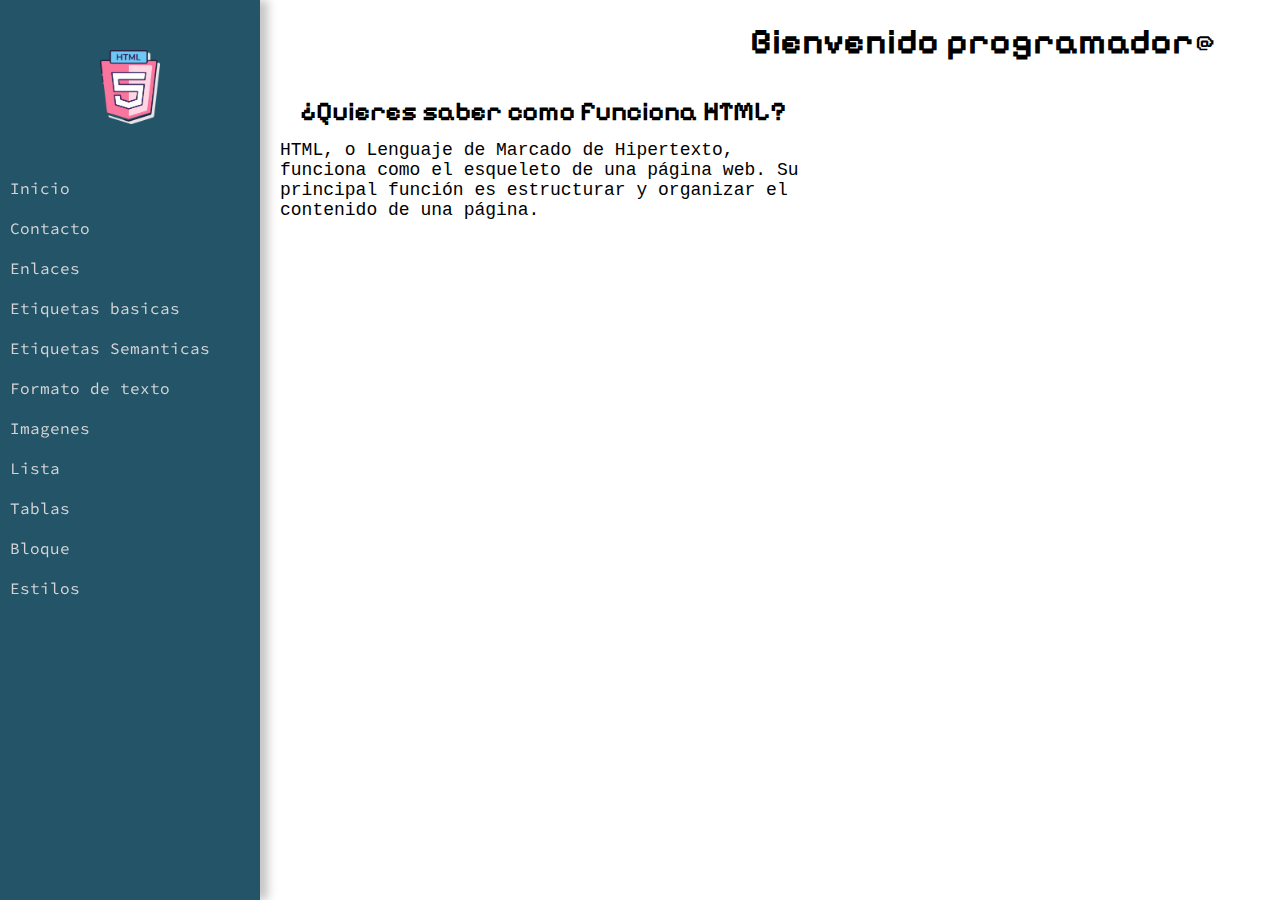
<file: index.html>
<!DOCTYPE html>
<html lang="en">
<head>
    <meta charset="UTF-8">
    <meta name="viewport" content="width=device-width, initial-scale=1.0">
    <title>Inicio</title>
    <link rel="preconnect" href="https://fonts.googleapis.com">
    <link rel="preconnect" href="https://fonts.gstatic.com" crossorigin>
    <link href="https://fonts.googleapis.com/css2?family=Pixelify+Sans:wght@500&family=Source+Code+Pro&display=swap" rel="stylesheet">
    <link rel="stylesheet" href="styles/estilos.css">
    <link rel="icon" href="images/tea_cup_coffee_drink_icon_231514.ico">
</head>
<body>
    <div id="cabeza">
        <aside class="menu">
            <figure id="fotis">
                <img src="images/finaol12.png" alt="logo_html">
            </figure>
            
            <ul class="menucontent">
                <li><a href="index.html">
                        <span>Inicio</span>
                    </a>
                </li>
                <li>
                    <a href="html/contacto.html">
                        <span>Contacto</span>
                    </a>
                </li>
                <li>
                    <a href="html/enlaces.html">
                        <span>Enlaces</span>
                    </a>
                </li>
                <li>
                    <a href="html/etiquetas-basicas.html">
                        <span>Etiquetas basicas</span>
                    </a>
                </li>
                <li>
                    <a href="html/etiquetas-semanticas.html">
                        <span>Etiquetas Semanticas</span>
                    </a>
                </li>
                <li>
                    <a href="html/formato-de-texto.html">
                        <span>Formato de texto</span>
                    </a>
                </li>
                <li>
                    <a href="html/imagenes.html">
                        <span>Imagenes</span>
                    </a>
                </li>
                <li>
                    <a href="html/listas.html">
                        <span>Lista</span>
                    </a>
                </li>
                <li>
                    <a href="html/tablas.html">
                        <span>Tablas</span>
                    </a>
                </li>
                <li>
                    <a href="html/bloques.html">
                        <span>Bloque</span>
                    </a>
                </li>
                <li>
                    <a href="html/estilos.html">
                        <span>Estilos</span>
                    </a>
                </li>
            </ul>  
        </aside> 
        <div>
            <header class="pochita">
                <h1>
                    Bienvenido programador@
                </h1>
                    <br>
                <h2>
                    ¿Quieres saber como funciona HTML?
                </h2>
            </header>  
                    <p class="pit">
                    HTML, o Lenguaje de Marcado de Hipertexto, funciona como el esqueleto de una página web. Su principal función es estructurar y organizar el contenido de una página.  
                    </p>
            
        </div>  
    </div>
    

</body>
</html>
</file>
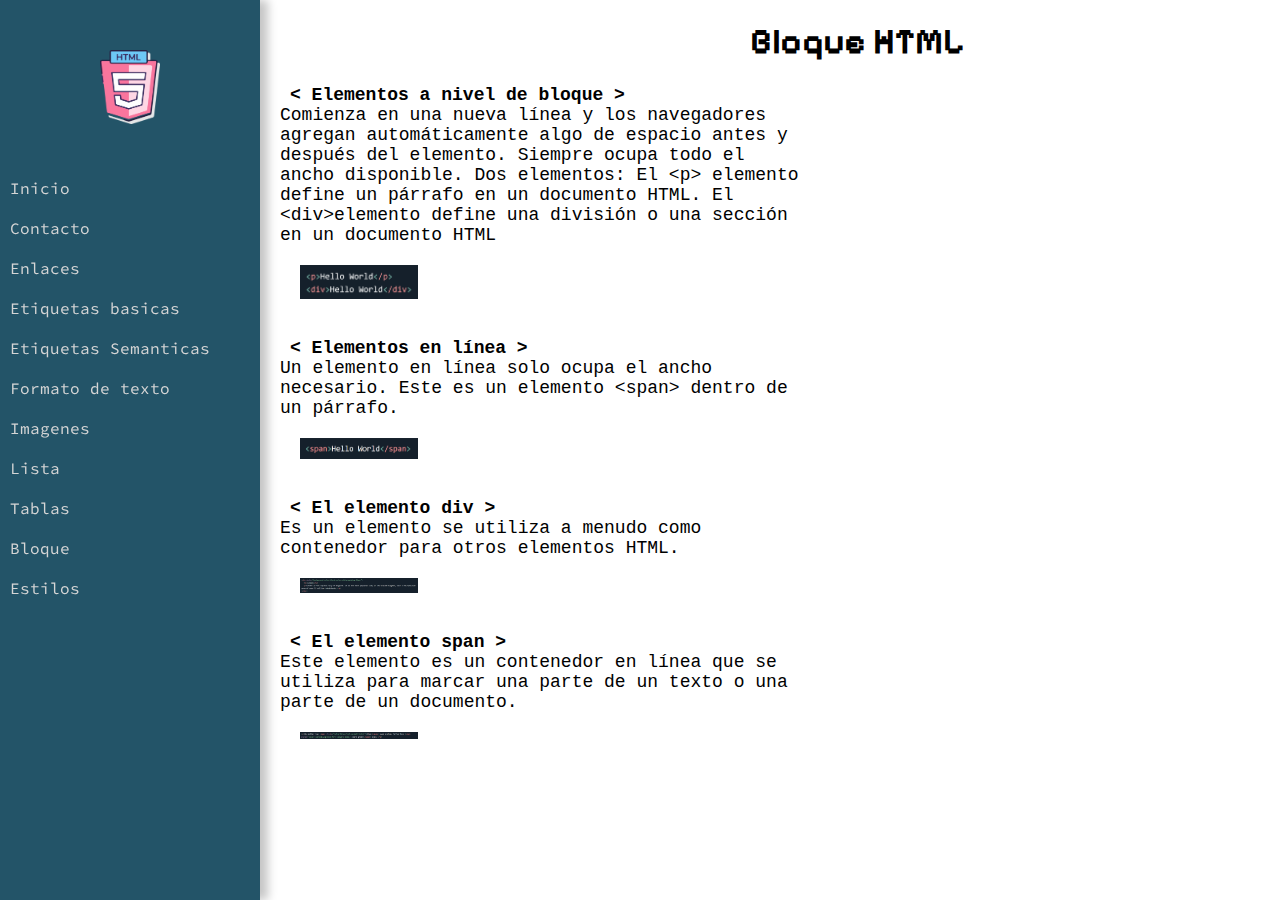
<file: html/bloques.html>
<!DOCTYPE html>
<html lang="en">
<head>
    <meta charset="UTF-8">
    <meta name="viewport" content="width=device-width, initial-scale=1.0">
    <title>bloques</title>
    <link rel="preconnect" href="https://fonts.googleapis.com">
    <link rel="preconnect" href="https://fonts.gstatic.com" crossorigin>
    <link href="https://fonts.googleapis.com/css2?family=Pixelify+Sans:wght@500&family=Source+Code+Pro&display=swap" rel="stylesheet">
    <link rel="stylesheet" href="../styles/estilos.css">
    <link rel="icon" href="../images/tea_cup_coffee_drink_icon_231514.ico">
</head>
<body>
    <div id="cabeza">
        <aside class="menu">
            <figure id="fotis">
                <img src="../images/finaol12.png" alt="logo_html">
            </figure>
            
            <ul class="menucontent">
                <li><a href="../index.html">
                        <span>Inicio</span>
                    </a>
                </li>
                <li>
                    <a href="../html/contacto.html">
                        <span>Contacto</span>
                    </a>
                </li>
                <li>
                    <a href="../html/enlaces.html">
                        <span>Enlaces</span>
                    </a>
                </li>
                <li>
                    <a href="../html/etiquetas-basicas.html">
                        <span>Etiquetas basicas</span>
                    </a>
                </li>
                <li>
                    <a href="../html/etiquetas-semanticas.html">
                        <span>Etiquetas Semanticas</span>
                    </a>
                </li>
                <li>
                    <a href="../html/formato-de-texto.html">
                        <span>Formato de texto</span>
                    </a>
                </li>
                <li>
                    <a href="../html/imagenes.html">
                        <span>Imagenes</span>
                    </a>
                </li>
                <li>
                    <a href="../html/listas.html">
                        <span>Lista</span>
                    </a>
                </li>
                <li>
                    <a href="../html/tablas.html">
                        <span>Tablas</span>
                    </a>
                </li>
                <li>
                    <a href="../html/bloques.html">
                        <span>Bloque</span>
                    </a>
                </li>
                <li>
                    <a href="../html/estilos.html">
                        <span>Estilos</span>
                    </a>
                </li>
            </ul>  
        </aside> 
        <div>
            <header class="pochita">
               <h1>Bloque HTML</h1> 
            </header>
            <main>
                <div class="pit">
                    <strong>&lt; Elementos a nivel de bloque &gt;</strong>
                    <p>Comienza en una nueva línea y los navegadores agregan automáticamente algo de espacio antes y después del elemento. Siempre ocupa todo el ancho disponible. Dos elementos: El &lt;p&gt; elemento define un párrafo en un documento HTML. El &lt;div&gt;elemento define una división o una sección en un documento HTML</p>
                    <p class="fotos_ejemplo">
                    <img src="../images/bloque.png" alt="Elementos a nivel de bloque">
                    </p>
                </div>
            
                <div class="pit">
                    <strong>&lt; Elementos en línea &gt;</strong>
                    <p>Un elemento en línea solo ocupa el ancho necesario. Este es un elemento &lt;span&gt; dentro de un párrafo.</p>
                    <p class="fotos_ejemplo">
                    <img src="../images/span.png" alt="Elementos en línea">
                    </p>
                </div>
            
                <div class="pit">
                    <strong>&lt; El elemento div &gt;</strong>
                    <p>Es un elemento se utiliza a menudo como contenedor para otros elementos HTML.</p>
                    <p class="fotos_ejemplo">
                    <img src="../images/div.png" alt="El elemento div">
                    </p>
                </div>
            
                <div class="pit">
                    <strong>&lt; El elemento span &gt;</strong>
                    <p>Este elemento es un contenedor en línea que se utiliza para marcar una parte de un texto o una parte de un documento.</p>
                    <p class="fotos_ejemplo">
                    <img src="../images/gospan.png" alt="Elemento Span">
                    </p>
                </div>
            </main>
        </div>
    </div>  
</body>
</html>
</file>
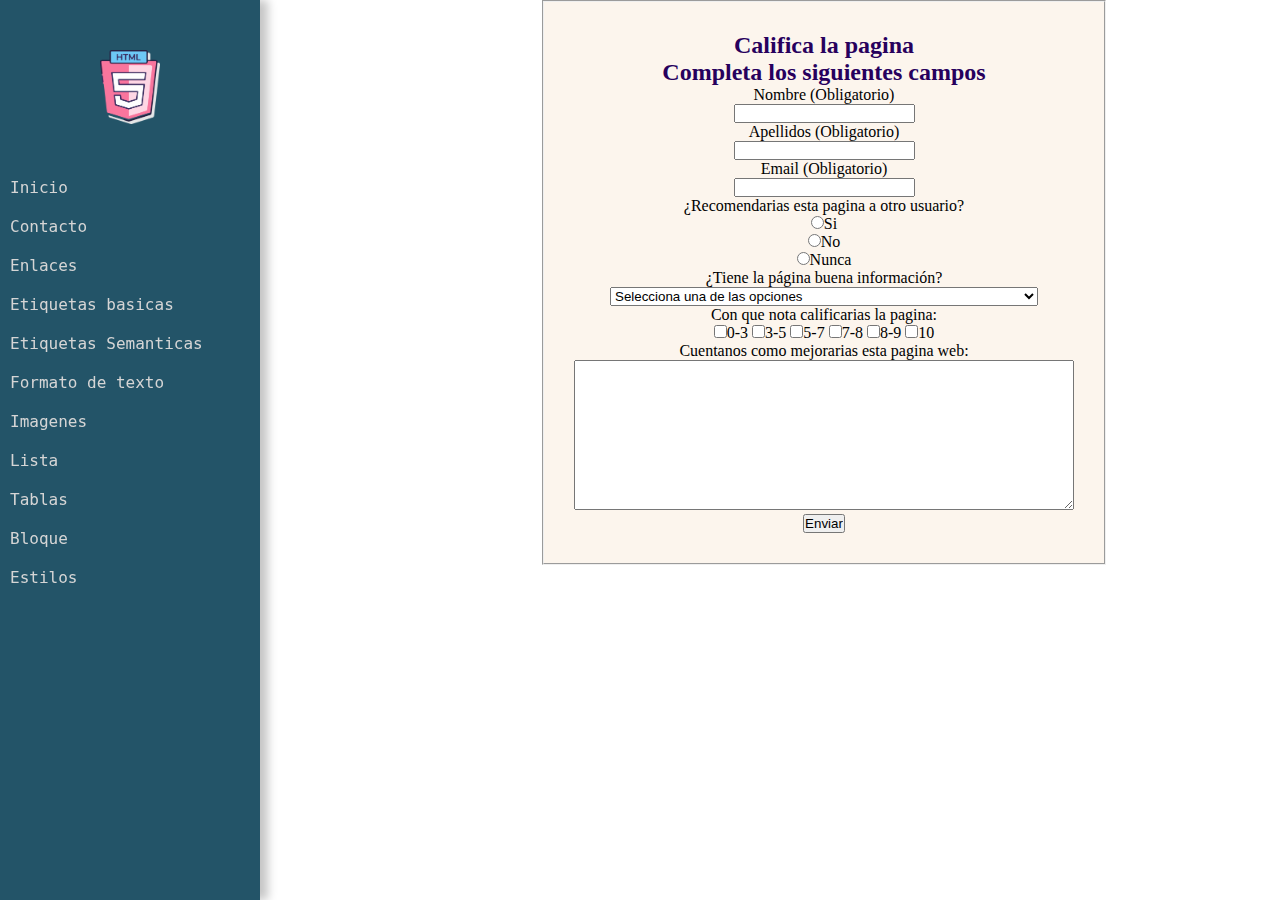
<file: html/contacto.html>
<!DOCTYPE html>
<html lang="en">
<head>
    <meta charset="UTF-8">
    <meta name="viewport" content="width=device-width, initial-scale=1.0">
    <title>Document</title>
    <link rel="stylesheet" href="../styles/estilos.css">
    <link rel="icon" href="../images/tea_cup_coffee_drink_icon_231514.ico">
</head>
<body>
    <div id="cabeza">
        <aside class="menu">
            <figure id="fotis">
                <img src="../images/finaol12.png" alt="logo_html">
            </figure>
            
            <ul class="menucontent">
                <li><a href="../index.html">
                        <span>Inicio</span>
                    </a>
                </li>
                <li>
                    <a href="../html/contacto.html">
                        <span>Contacto</span>
                    </a>
                </li>
                <li>
                    <a href="../html/enlaces.html">
                        <span>Enlaces</span>
                    </a>
                </li>
                <li>
                    <a href="../html/etiquetas-basicas.html">
                        <span>Etiquetas basicas</span>
                    </a>
                </li>
                <li>
                    <a href="../html/etiquetas-semanticas.html">
                        <span>Etiquetas Semanticas</span>
                    </a>
                </li>
                <li>
                    <a href="../html/formato-de-texto.html">
                        <span>Formato de texto</span>
                    </a>
                </li>
                <li>
                    <a href="../html/imagenes.html">
                        <span>Imagenes</span>
                    </a>
                </li>
                <li>
                    <a href="../html/listas.html">
                        <span>Lista</span>
                    </a>
                </li>
                <li>
                    <a href="../html/tablas.html">
                        <span>Tablas</span>
                    </a>
                </li>
                <li>
                    <a href="../html/bloques.html">
                        <span>Bloque</span>
                    </a>
                </li>
                <li>
                    <a href="../html/estilos.html">
                        <span>Estilos</span>
                    </a>
                </li>
            </ul>  
        </aside> 
    <div>
        <form action="destino.html" method="get" id="mi-formulario">
            <fieldset>
                <h2 style="text-align: center; color: #27005D;"><strong>Califica la pagina</strong></h2>
                <h2 style="text-align: center; color: #27005D;">Completa los siguientes campos</h2>
                <label for="cuadro-de-texto">Nombre (Obligatorio)</label>
                <br>
                <input type="text" name="nombre" id="cuadro-de-texto"> 
                <br>
                <label for="cuadro-de-texto">Apellidos (Obligatorio)</label>
                <br>
                <input type="text" name="apellidos" id="cuadro-de-texto02">
                <br>
                <label for="cuadro-de-texto">Email (Obligatorio)</label>
                <br>
                <input type="text" name="Email" id="cuadro-de-texto03">
    
                <p>¿Recomendarias esta pagina a otro usuario?</p>
                <input type="radio" name="lenguaje" id="si" value="si"><label for="si">Si</label>
                <br>
                <input type="radio" name="lenguaje" id="no" value="no"><label for="no" >No</label>
                <br>
                <input type="radio" name="lenguaje" id="nunca" value="nunca"><label for="nunca">Nunca</label>
    
                <p>¿Tiene la página buena información?</p>
                <select name="Selección" id="Seleccion">
                    <option value="Selecciona una de las opciones">Selecciona una de las opciones</option>
                    <option value="Si, esta pagina tiene la informacion necesaria para el usuario">Si, esta pagina tiene la informacion necesaria para el usuario</option>
                    <option value="Si, pero la informacion no es veridica">Si, pero la informacion no es veridica</option>
                    <option value="No, esta pagina no me la informacion necesaria que estoy buscando">No, esta pagina no me la informacion necesaria que estoy buscando</option>
                </select>
    
                <p>Con que nota calificarias la pagina:</p>
                <input type="checkbox" name="0-3" id="0-3" value="0-3"><label for="0-3">0-3</label>
                <input type="checkbox" name="3-5" id="3-5" value="3-5"><label for="3-5">3-5</label>
                <input type="checkbox" name="5-7" id="5-7" value="5-7"><label for="5-7">5-7</label>
                <input type="checkbox" name="7-8" id="7-8" value="7-8"><label for="7-8">7-8</label>
                <input type="checkbox" name="8-9" id="8-9" value="8-9"><label for="8-9">8-9</label>
                <input type="checkbox" name="10" id="10" value="10"><label for="10">10</label>
    
                <p>Cuentanos como mejorarias esta pagina web:</p>
                <textarea name="message" style="width:500px; height:150px;"></textarea>
                <br>
                <input type="submit" value="Enviar">
            </fieldset>
        </form>
    </div>
    </div>
</body>
</html>
</file>
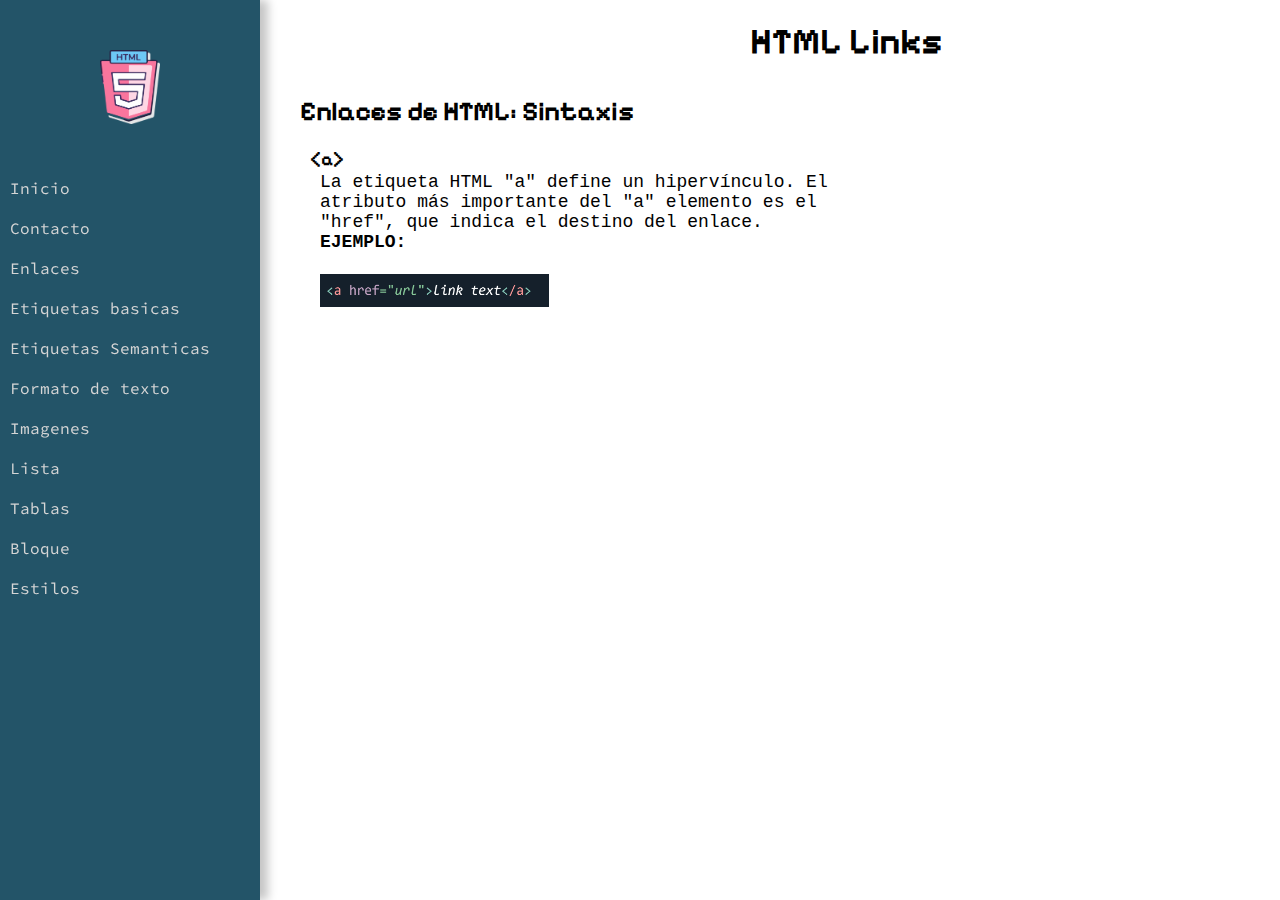
<file: html/enlaces.html>
<!DOCTYPE html>
<html lang="en">
<head>
    <meta charset="UTF-8">
    <meta name="viewport" content="width=device-width, initial-scale=1.0">
    <title>Enlaces</title>
    <link rel="preconnect" href="https://fonts.googleapis.com">
    <link rel="preconnect" href="https://fonts.gstatic.com" crossorigin>
    <link href="https://fonts.googleapis.com/css2?family=Pixelify+Sans:wght@500&family=Source+Code+Pro&display=swap" rel="stylesheet">
    <link rel="stylesheet" href="../styles/estilos.css">
    <link rel="icon" href="../images/tea_cup_coffee_drink_icon_231514.ico">
</head>
<body>
    <div id="cabeza">
        <aside class="menu">
            <figure id="fotis">
                <img src="../images/finaol12.png" alt="logo_html">
            </figure>
            
            <ul class="menucontent">
                <li><a href="../index.html">
                        <span>Inicio</span>
                    </a>
                </li>
                <li>
                    <a href="../html/contacto.html">
                        <span>Contacto</span>
                    </a>
                </li>
                <li>
                    <a href="../html/enlaces.html">
                        <span>Enlaces</span>
                    </a>
                </li>
                <li>
                    <a href="../html/etiquetas-basicas.html">
                        <span>Etiquetas basicas</span>
                    </a>
                </li>
                <li>
                    <a href="../html/etiquetas-semanticas.html">
                        <span>Etiquetas Semanticas</span>
                    </a>
                </li>
                <li>
                    <a href="../html/formato-de-texto.html">
                        <span>Formato de texto</span>
                    </a>
                </li>
                <li>
                    <a href="../html/imagenes.html">
                        <span>Imagenes</span>
                    </a>
                </li>
                <li>
                    <a href="../html/listas.html">
                        <span>Lista</span>
                    </a>
                </li>
                <li>
                    <a href="../html/tablas.html">
                        <span>Tablas</span>
                    </a>
                </li>
                <li>
                    <a href="../html/bloques.html">
                        <span>Bloque</span>
                    </a>
                </li>
                <li>
                    <a href="../html/estilos.html">
                        <span>Estilos</span>
                    </a>
                </li>
            </ul>  
        </aside> 
        <div>
            <header class="pochita">
                <h1 id="cabeza_de_text">
                    HTML Links</h1>
                    <br>
                <h2>
                    Enlaces de HTML: Sintaxis
                </h2>
            </header>
            <main class="pochita">
                <p><strong>&lt;a&gt;</strong></p>
                <p class="pit">
                    La etiqueta HTML "a" define un hipervínculo. El atributo más importante del "a" elemento es el "href", que indica el destino del enlace.
                    <br>
                    <b>EJEMPLO:</b> 
                </p>
                <p class="fotos_ejemplo">
                    <img src="../images/a.png" alt="ejem_de_a">
                </p>
            </main>       
        </div>  
    </div>
    

</body>
</html>
</file>
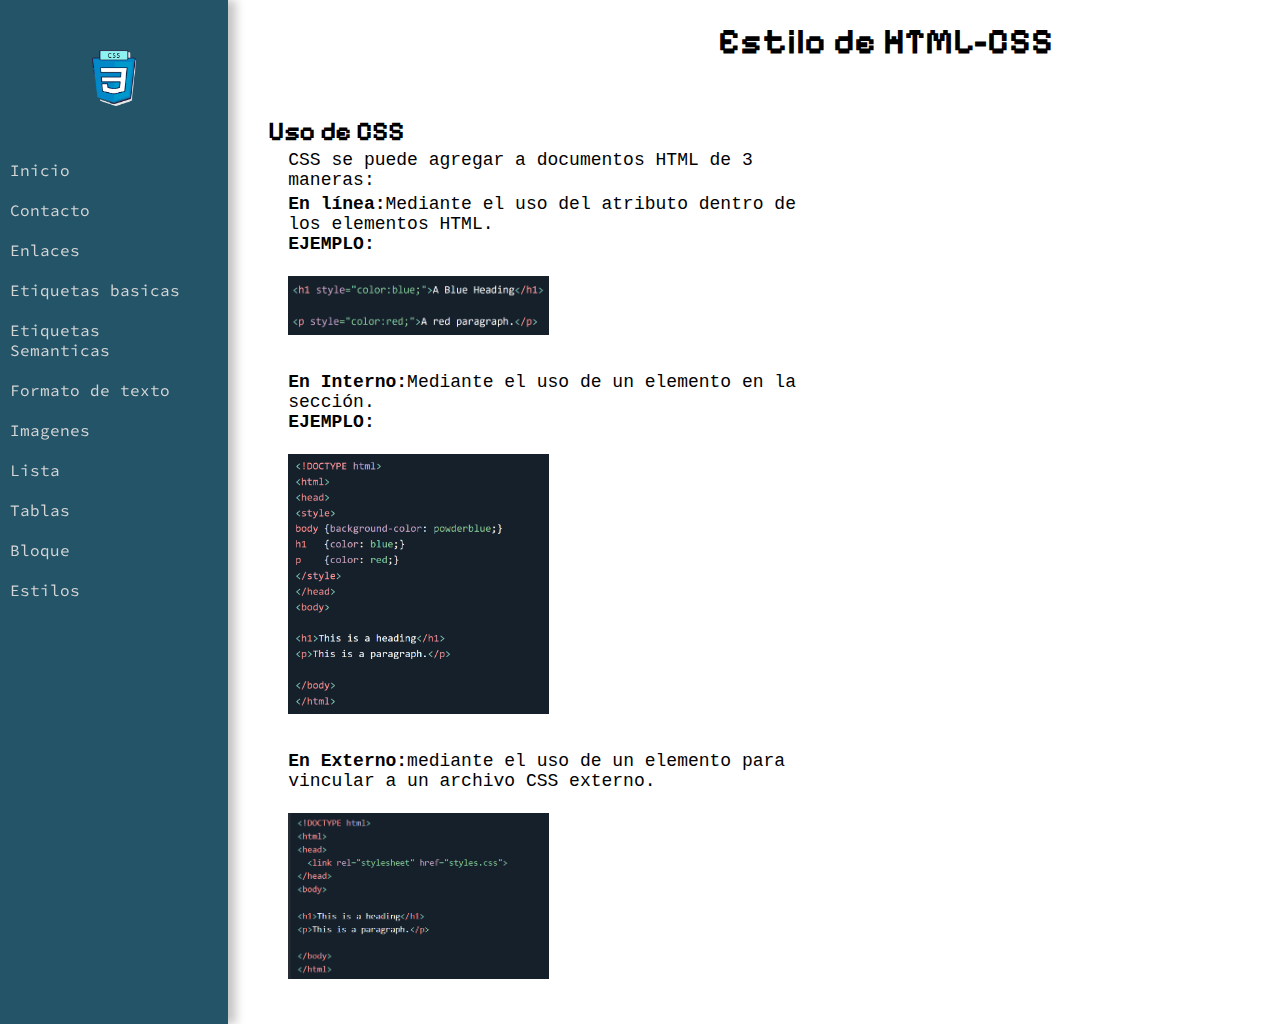
<file: html/estilos.html>
<!DOCTYPE html>
<html lang="en">
<head>
    <meta charset="UTF-8">
    <meta name="viewport" content="width=device-width, initial-scale=1.0">
    <title>Estilos</title>
    <link rel="preconnect" href="https://fonts.googleapis.com">
    <link rel="preconnect" href="https://fonts.gstatic.com" crossorigin>
    <link href="https://fonts.googleapis.com/css2?family=Pixelify+Sans:wght@500&family=Source+Code+Pro&display=swap" rel="stylesheet">
    <link rel="stylesheet" href="../styles/estilos.css">
    <link rel="icon" href="../images/tea_cup_coffee_drink_icon_231514.ico">
</head>
<body>
    <div id="cabeza">
        <aside class="menu">
            <figure id="fotis">
                <img src="../images/imagcss.png" alt="logo_html">
            </figure>
            
            <ul class="menucontent">
                <li><a href="../index.html">
                        <span>Inicio</span>
                    </a>
                </li>
                <li>
                    <a href="../html/contacto.html">
                        <span>Contacto</span>
                    </a>
                </li>
                <li>
                    <a href="../html/enlaces.html">
                        <span>Enlaces</span>
                    </a>
                </li>
                <li>
                    <a href="../html/etiquetas-basicas.html">
                        <span>Etiquetas basicas</span>
                    </a>
                </li>
                <li>
                    <a href="../html/etiquetas-semanticas.html">
                        <span>Etiquetas Semanticas</span>
                    </a>
                </li>
                <li>
                    <a href="../html/formato-de-texto.html">
                        <span>Formato de texto</span>
                    </a>
                </li>
                <li>
                    <a href="../html/imagenes.html">
                        <span>Imagenes</span>
                    </a>
                </li>
                <li>
                    <a href="../html/listas.html">
                        <span>Lista</span>
                    </a>
                </li>
                <li>
                    <a href="../html/tablas.html">
                        <span>Tablas</span>
                    </a>
                </li>
                <li>
                    <a href="../html/bloques.html">
                        <span>Bloque</span>
                    </a>
                </li>
                <li>
                    <a href="../html/estilos.html">
                        <span>Estilos</span>
                    </a>
                </li>
            </ul>  
        </aside> 
        <div>
            <header class="pochita">
                <h1 id="cabeza_de_text">
                Estilo de HTML-CSS</h1>
                <br>
            </header>
                <main class="pochita"> 
                    <h2>
                        Uso de CSS
                    </h2>
                
                    <div>
                        <p class="pit">
                            CSS se puede agregar a documentos HTML de 3 maneras:
                        </p>
                        
                            <p class="pit">
                                <b>En línea:</b>Mediante el uso del atributo dentro de los elementos HTML. 
                                <br>
                                <b>EJEMPLO:</b>     
                            </p>
                            <p class="fotos_ejemplo">
                                <img src="../images/ccsinterno.png" alt="ejem_de_css01">
                            </p>
                                <p class="pit">
                                    <b>En Interno:</b>Mediante el uso de un elemento en la sección.
                                    <br>
                                    <b>EJEMPLO:</b>
                                </p>
                                <p class="fotos_ejemplo">
                                    <img src="../images/css02.png" alt="ejem_de_css02">
                                </p>
                        
                                <p class="pit">
                                    <b>En Externo:</b>mediante el uso de un elemento para vincular a un archivo CSS externo.
                                </p>
                                <p class="fotos_ejemplo">
                                    <img src="../images/css03.png" alt="ejem_de_css03">
                                </p>
                    </div>           
                </main>
        </div>
    </div>

</body>
</html>
</file>
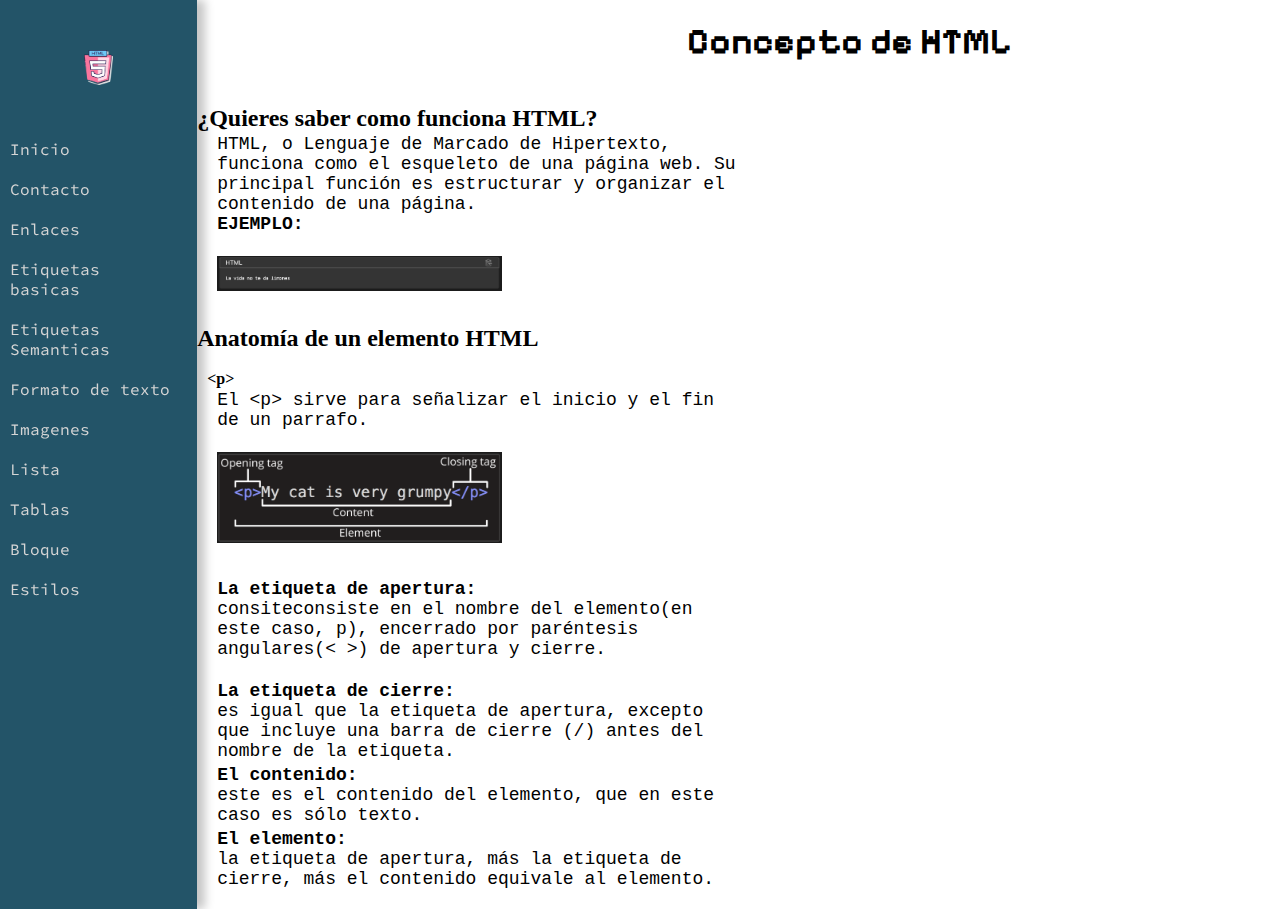
<file: html/etiquetas-basicas.html>
<!DOCTYPE html>
<html lang="en">
<head>
    <meta charset="UTF-8">
    <meta name="viewport" content="width=device-width, initial-scale=1.0">
    <title>Etiquetas Basicas</title>
    <link rel="preconnect" href="https://fonts.googleapis.com">
    <link rel="preconnect" href="https://fonts.gstatic.com" crossorigin>
    <link href="https://fonts.googleapis.com/css2?family=Pixelify+Sans:wght@500&family=Source+Code+Pro&display=swap" rel="stylesheet">
    <link rel="stylesheet" href="../styles/estilos.css">
    <link rel="icon" href="../images/tea_cup_coffee_drink_icon_231514.ico">
</head>
<body>
    <div id="cabeza">
        <aside class="menu">
            <figure id="fotis">
                <img src="../images/finaol12.png" alt="logo_html">
            </figure>
            
            <ul class="menucontent">
                <li><a href="../index.html">
                        <span>Inicio</span>
                    </a>
                </li>
                <li>
                    <a href="../html/contacto.html">
                        <span>Contacto</span>
                    </a>
                </li>
                <li>
                    <a href="../html/enlaces.html">
                        <span>Enlaces</span>
                    </a>
                </li>
                <li>
                    <a href="../html/etiquetas-basicas.html">
                        <span>Etiquetas basicas</span>
                    </a>
                </li>
                <li>
                    <a href="../html/etiquetas-semanticas.html">
                        <span>Etiquetas Semanticas</span>
                    </a>
                </li>
                <li>
                    <a href="../html/formato-de-texto.html">
                        <span>Formato de texto</span>
                    </a>
                </li>
                <li>
                    <a href="../html/imagenes.html">
                        <span>Imagenes</span>
                    </a>
                </li>
                <li>
                    <a href="../html/listas.html">
                        <span>Lista</span>
                    </a>
                </li>
                <li>
                    <a href="../html/tablas.html">
                        <span>Tablas</span>
                    </a>
                </li>
                <li>
                    <a href="../html/bloques.html">
                        <span>Bloque</span>
                    </a>
                </li>
                <li>
                    <a href="../html/estilos.html">
                        <span>Estilos</span>
                    </a>
                </li>
            </ul>  
        </aside> 
        <div>
            <header class="pochita">
                <h1 id="cabeza_de_text">
                    Concepto de HTML</h1>
                    <br>
            </header>
            <main>
                <h2>
                    ¿Quieres saber como funciona HTML?
                </h2>
                <p class="pit"
                >HTML, o Lenguaje de Marcado de Hipertexto, funciona como el esqueleto de una página web. Su principal función es estructurar y organizar el contenido de una página.
                    <br>
                <b>EJEMPLO:</b>  
                </p>
                <p class="fotos_ejemplo">
                    <img src="../images/etiqubasicas.png" alt="ejempl_de_EB">
                </p>
                <h2>  
                    Anatomía de un elemento HTML
                </h2>
                <div>
                    <br>
                    <strong>&lt;p&gt; </strong>
                    <p class="pit">El &lt;p&gt; sirve para señalizar el inicio y el fin de un parrafo.</p>
                    <p class="fotos_ejemplo">
                        <img src="../images/conten_de_p.png" alt="ejem_de_p">
                    </p>
                    <p class="pit">
                        <b>La etiqueta de apertura:</b>
                        <br>
                        consiteconsiste en el nombre del elemento(en este caso, p), encerrado por paréntesis <br> angulares(&lt; &gt;) de apertura y cierre.
                    </p>
                    <br>
                    <p class="pit">
                        <b>La etiqueta de cierre:</b>
                        <br>
                        es igual que la etiqueta de apertura, excepto que incluye una barra de cierre (/) antes del nombre de la etiqueta.
                        <br>
                    </p>
                    <p class="pit">
                        <b>El contenido:</b>
                        <br>
                        este es el contenido del elemento, que en este caso es sólo texto.
                    </p>
                    <p class="pit">
                        <b>El elemento:</b>
                        <br>
                        la etiqueta de apertura, más la etiqueta de cierre, más el contenido equivale al elemento.
                    </p>
                </div>
                <br>
            </main>
                

                        
        </div>  
    </div>
    

</body>
</html>
</file>
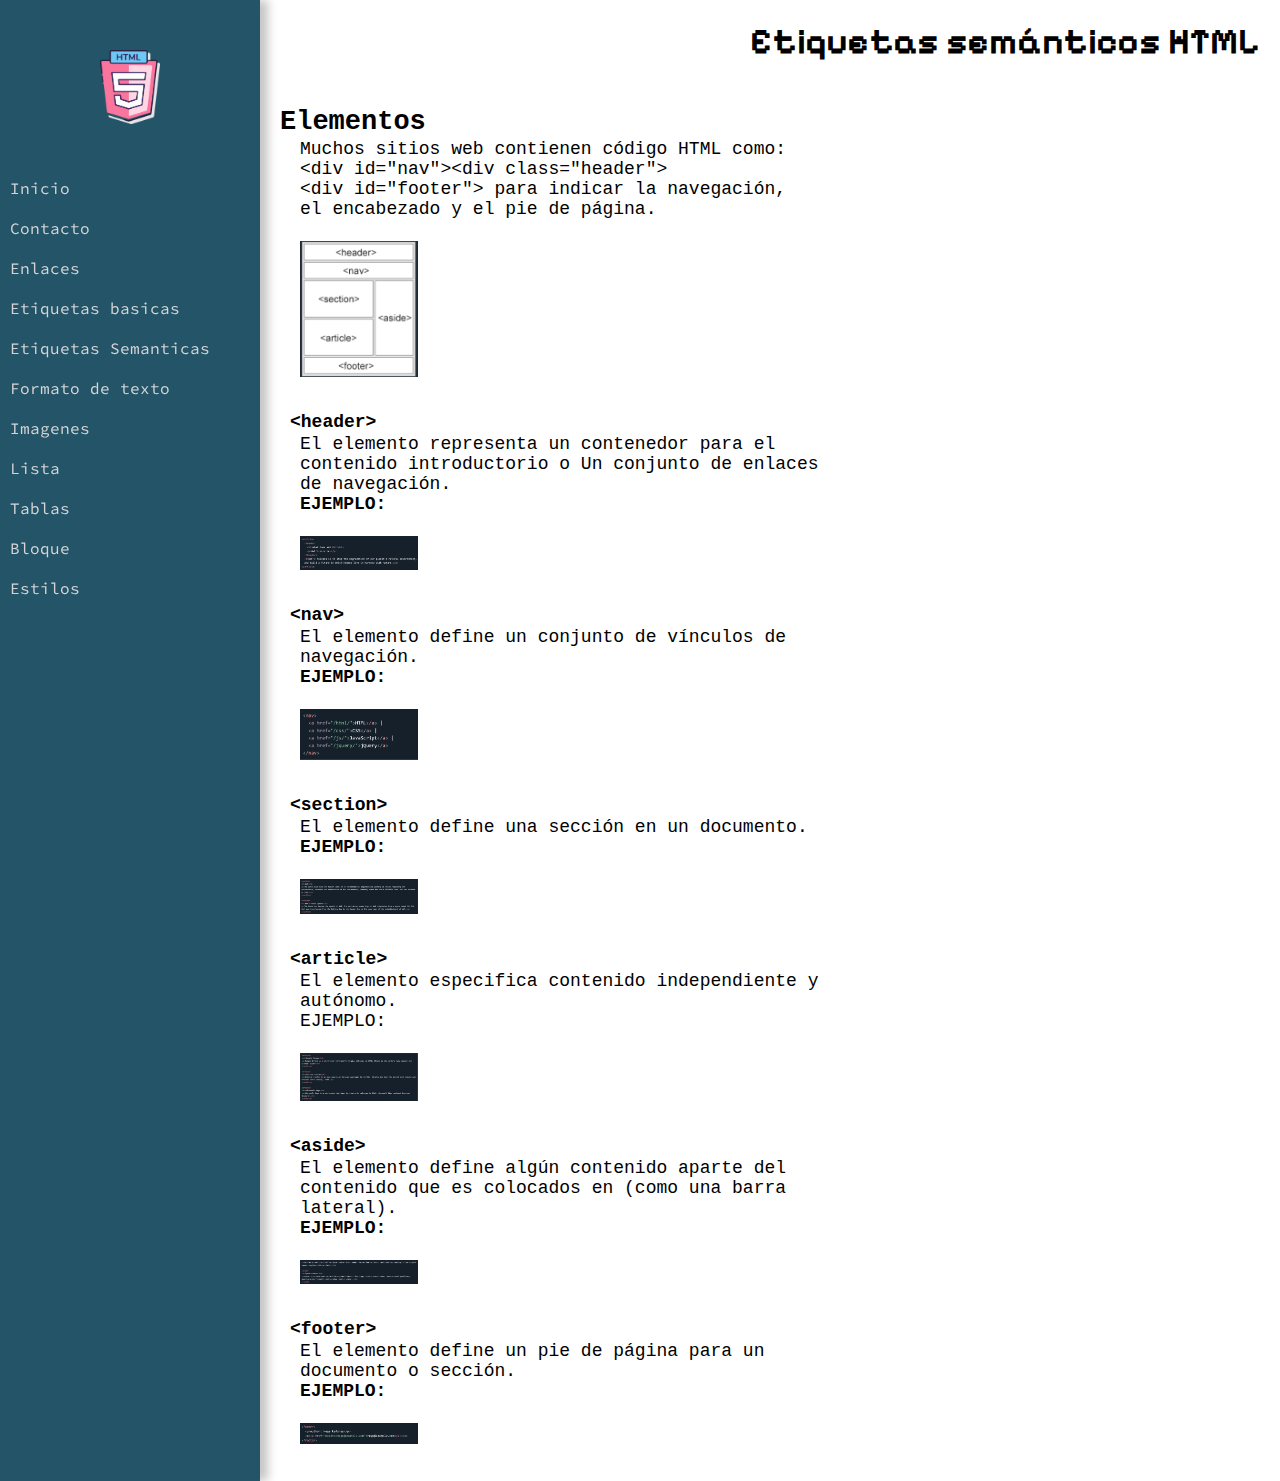
<file: html/etiquetas-semanticas.html>
<!DOCTYPE html>
<html lang="en">
<head>
    <meta charset="UTF-8">
    <meta name="viewport" content="width=device-width, initial-scale=1.0">
    <title>Etiquetas Semanticas</title>
    <link rel="preconnect" href="https://fonts.googleapis.com">
    <link rel="preconnect" href="https://fonts.gstatic.com" crossorigin>
    <link href="https://fonts.googleapis.com/css2?family=Pixelify+Sans:wght@500&family=Source+Code+Pro&display=swap" rel="stylesheet">
    <link rel="stylesheet" href="../styles/estilos.css">
    <link rel="icon" href="../images/tea_cup_coffee_drink_icon_231514.ico">
</head>
<body>
    <div id="cabeza">
        <aside class="menu">
            <figure id="fotis">
                <img src="../images/finaol12.png" alt="logo_html">
            </figure>
            
            <ul class="menucontent">
                <li><a href="../index.html">
                        <span>Inicio</span>
                    </a>
                </li>
                <li>
                    <a href="../html/contacto.html">
                        <span>Contacto</span>
                    </a>
                </li>
                <li>
                    <a href="../html/enlaces.html">
                        <span>Enlaces</span>
                    </a>
                </li>
                <li>
                    <a href="../html/etiquetas-basicas.html">
                        <span>Etiquetas basicas</span>
                    </a>
                </li>
                <li>
                    <a href="../html/etiquetas-semanticas.html">
                        <span>Etiquetas Semanticas</span>
                    </a>
                </li>
                <li>
                    <a href="../html/formato-de-texto.html">
                        <span>Formato de texto</span>
                    </a>
                </li>
                <li>
                    <a href="../html/imagenes.html">
                        <span>Imagenes</span>
                    </a>
                </li>
                <li>
                    <a href="../html/listas.html">
                        <span>Lista</span>
                    </a>
                </li>
                <li>
                    <a href="../html/tablas.html">
                        <span>Tablas</span>
                    </a>
                </li>
                <li>
                    <a href="../html/bloques.html">
                        <span>Bloque</span>
                    </a>
                </li>
                <li>
                    <a href="../html/estilos.html">
                        <span>Estilos</span>
                    </a>
                </li>
            </ul>  
        </aside> 
        <div>
            <header class="pochita">
                <h1 id="cabeza_de_text">
                    Etiquetas semánticos HTML</h1>
                    <br>
            </header>
            <main class="pit">  
                <h2>
                    Elementos
                </h2>
                <div>
                    <p class="pit">
                    Muchos sitios web contienen código HTML como: &lt;div id="nav"&gt;&lt;div class="header"&gt;<br>&lt;div id="footer"&gt; para indicar la navegación,<br>el encabezado y el pie de página.
                    </p>
                    <p class="fotos_ejemplo">
                        <img src="../images/esquemacss.png" alt="ejem_de_semantica">
                    </p>
                </div>
                <div>
                    <p><strong>&lt;header&gt;</strong></p>
                    <p class="pit">
                        El elemento representa un contenedor para el contenido introductorio o Un conjunto de enlaces de navegación.
                        <br>
                        <b>EJEMPLO:</b>
                    </p>
                    <p class="fotos_ejemplo">
                        <img src="../images/headearcabe01.png" alt="ejem_de_header">
                    </p>
                </div>
                <div>
                    <p><strong>&lt;nav&gt;</strong></p>
                    <p class="pit">
                        El elemento define un conjunto de vínculos de navegación.
                        <br>
                        <b>EJEMPLO:</b>
                    </p>
                    <p class="fotos_ejemplo">
                        <img src="../images/nav.png" alt="ejem_de_nav">
                    </p>
                </div>
                <div>
                    <p><strong>&lt;section&gt;</strong></p>
                    <p class="pit">
                        El elemento define una sección en un documento.
                        <br>
                        <b>EJEMPLO:</b>
                    </p>
                    <p class="fotos_ejemplo">
                        <img src="../images/seccion.png" alt="ejem_de_section">
                    </p>
                </div>
                <div>
                    <p><strong>&lt;article&gt;</strong></p>
                    <p class="pit">
                        El elemento especifica contenido independiente y autónomo.
                        <br>
                        EJEMPLO:
                    </p>
                    <p class="fotos_ejemplo">
                        <img src="../images/aritcle.png" alt="ejem_de_article">
                    </p>
                </div>
                <div>
                    <p><strong>&lt;aside&gt;</strong></p>
                    <p class="pit">
                        El elemento define algún contenido aparte del contenido que es colocados en (como una barra lateral).
                        <br>
                        <b>EJEMPLO:</b>
                    </p>
                    <p class="fotos_ejemplo">
                        <img src="../images/aside.png" alt="ejem_de_aside">
                    </p>
                </div>
                <div>
                    <p><strong>&lt;footer&gt;</strong></p>
                    <p class="pit">
                        El elemento define un pie de página para un documento o sección.
                        <br>
                        <b>EJEMPLO:</b>
                    </p>
                    <p class="fotos_ejemplo">
                        <img src="../images/footer.png" alt="ejem_de_footer">

                    </p>
                </div>  
            </main>        
        </div>  
    </div>
    

</body>
</html>
</file>
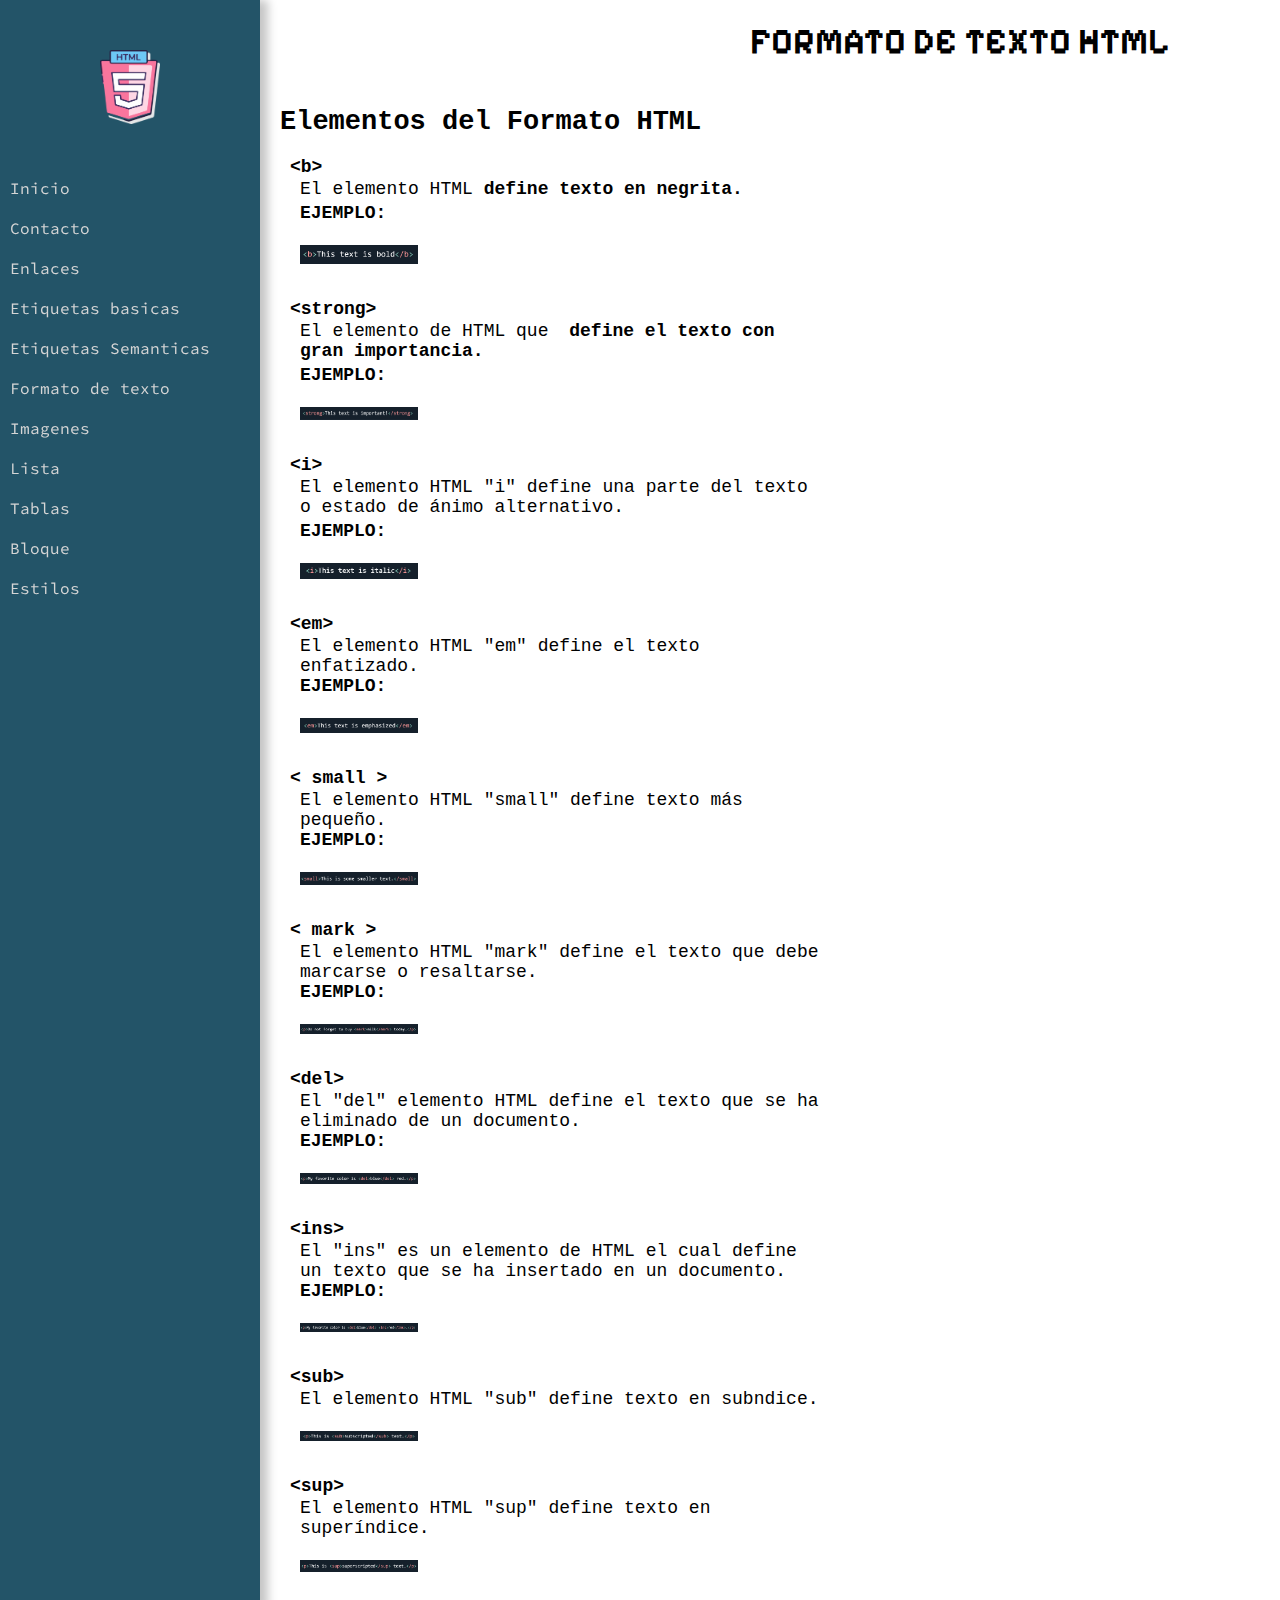
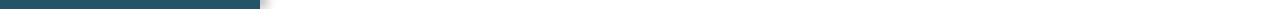
<file: html/formato-de-texto.html>
<!DOCTYPE html>
<html lang="en">
<head>
    <meta charset="UTF-8">
    <meta name="viewport" content="width=device-width, initial-scale=1.0">
    <title>Formato de texto</title>
    <link rel="preconnect" href="https://fonts.googleapis.com">
    <link rel="preconnect" href="https://fonts.gstatic.com" crossorigin>
    <link href="https://fonts.googleapis.com/css2?family=Pixelify+Sans:wght@500&family=Source+Code+Pro&display=swap" rel="stylesheet">
    <link rel="stylesheet" href="../styles/estilos.css">
    <link rel="icon" href="../images/tea_cup_coffee_drink_icon_231514.ico">
</head>
<body>
    <div id="cabeza">
        <aside class="menu">
            <figure id="fotis">
                <img src="../images/finaol12.png" alt="logo_html">
            </figure>
            
            <ul class="menucontent">
                <li><a href="../index.html">
                        <span>Inicio</span>
                    </a>
                </li>
                <li>
                    <a href="../html/contacto.html">
                        <span>Contacto</span>
                    </a>
                </li>
                <li>
                    <a href="../html/enlaces.html">
                        <span>Enlaces</span>
                    </a>
                </li>
                <li>
                    <a href="../html/etiquetas-basicas.html">
                        <span>Etiquetas basicas</span>
                    </a>
                </li>
                <li>
                    <a href="../html/etiquetas-semanticas.html">
                        <span>Etiquetas Semanticas</span>
                    </a>
                </li>
                <li>
                    <a href="../html/formato-de-texto.html">
                        <span>Formato de texto</span>
                    </a>
                </li>
                <li>
                    <a href="../html/imagenes.html">
                        <span>Imagenes</span>
                    </a>
                </li>
                <li>
                    <a href="../html/listas.html">
                        <span>Lista</span>
                    </a>
                </li>
                <li>
                    <a href="../html/tablas.html">
                        <span>Tablas</span>
                    </a>
                </li>
                <li>
                    <a href="../html/bloques.html">
                        <span>Bloque</span>
                    </a>
                </li>
                <li>
                    <a href="../html/estilos.html">
                        <span>Estilos</span>
                    </a>
                </li>
            </ul>  
        </aside> 
        <div>
            <header class="pochita">
                <h1 id="cabeza_de_text">
                    FORMATO DE TEXTO HTML</h1>
                    <br>
            </header>
            <main class="pit">   
                <h2>
                    Elementos del Formato HTML
                </h2>
                <br>
                <p>
                    <strong>&lt;b&gt;</strong>
                </p>
                <p class="pit">
                    El elemento HTML <b>define texto en negrita.</b>
                </p>
                <p class="pit">
                    <b>EJEMPLO:</b>
                </p>
                <p class="fotos_ejemplo">
                    <img src="../images/b.png" alt="ejem_de_b">
                </p>
                <p>
                    <strong>&lt;strong&gt;</strong>
                </p>
                <p class="pit">
                    El elemento de HTML que <strong>define el texto con gran importancia.</strong>
                </p>
                <p class="pit">
                    <b>EJEMPLO:</b>
                </p>
                <p class="fotos_ejemplo">
                    <img src="../images/strong2.png" alt="ejem_de_strong">
                </p>
                <p>
                    <strong>&lt;i&gt;</strong>
                </p>
                <p class="pit">
                    El elemento HTML "i" define una parte del texto o estado de ánimo alternativo.
                </p>
                <p class="pit">
                    <b>EJEMPLO:</b>
                </p>
                <p class="fotos_ejemplo">
                    <img src="../images/i.png" alt="ejem_de_i">
                </p>
                <p>
                    <strong>&lt;em&gt;</strong>
                </p>

                    <p class="pit">
                        El elemento HTML "em" define el texto enfatizado.
                        <br>
                            <b>EJEMPLO:</b>
                    </p>
                    <p class="fotos_ejemplo">
                        <img src="../images/em.png" alt="ejem_de_em">
                    </p>
                

                    <div>
                        <p><strong>&lt; small &gt;</strong></p>
                            <p class="pit">
                                El elemento HTML "small" define texto más pequeño.
                                <br>
                                <b>EJEMPLO:</b>
                                <p class="fotos_ejemplo">
                                <img src="../images/small.png" alt="ejem_de_small">
                            </p>
                    </div>

                <div>
                    <p>
                        <strong>&lt; mark &gt;</strong>
                    </p>
                    <p class="pit">
                        El elemento HTML "mark" define el texto que debe marcarse o resaltarse.
                        <br>
                        <b>EJEMPLO:</b>
                    </p>
                    <p class="fotos_ejemplo">
                        <img src="../images/mark.png" alt="ejem_de_mark">
                    </p>
                </div>
                <div>
                    <p><strong>&lt;del&gt;</strong></p>
                    <p class="pit">
                        El "del" elemento HTML define el texto que se ha eliminado de un documento.
                        <br>
                        <b>EJEMPLO:</b>
                    </p>
                    <p class="fotos_ejemplo">
                        <img src="../images/del.png" alt="ejem_de_dem">
                    </p>
                </div>
                <div>
                    <p><strong>&lt;ins&gt;</strong></p>
                    <p class="pit">
                        El "ins" es un elemento de HTML el cual define un texto que se ha insertado en un documento.
                        <br>
                        <b>EJEMPLO:</b>
                    </p>
                    <p class="fotos_ejemplo">
                        <img src="../images/ins.png" alt="ejem_De_ins">
                    </p>
                </div>
                <div>
                    <p><strong>&lt;sub&gt;</strong></p>
                    <p class="pit">
                        El elemento HTML "sub" define texto en subndice.
                    </p>
                    <p class="fotos_ejemplo">
                        <img src="../images/SUB.png" alt="ejem_de_sub">
                    </p>
                </div>
                <div>
                    <p><strong>&lt;sup&gt;</strong></p>
                    <p class="pit">
                        El elemento HTML "sup" define texto en superíndice.
                    </p>
                    <p class="fotos_ejemplo">
                        <img src="../images/sup.png" alt="ejem_de_sub">
                    </p>
                </div>
            </main>     
        </div>  
    </div>
    

</body>
</html>
</file>
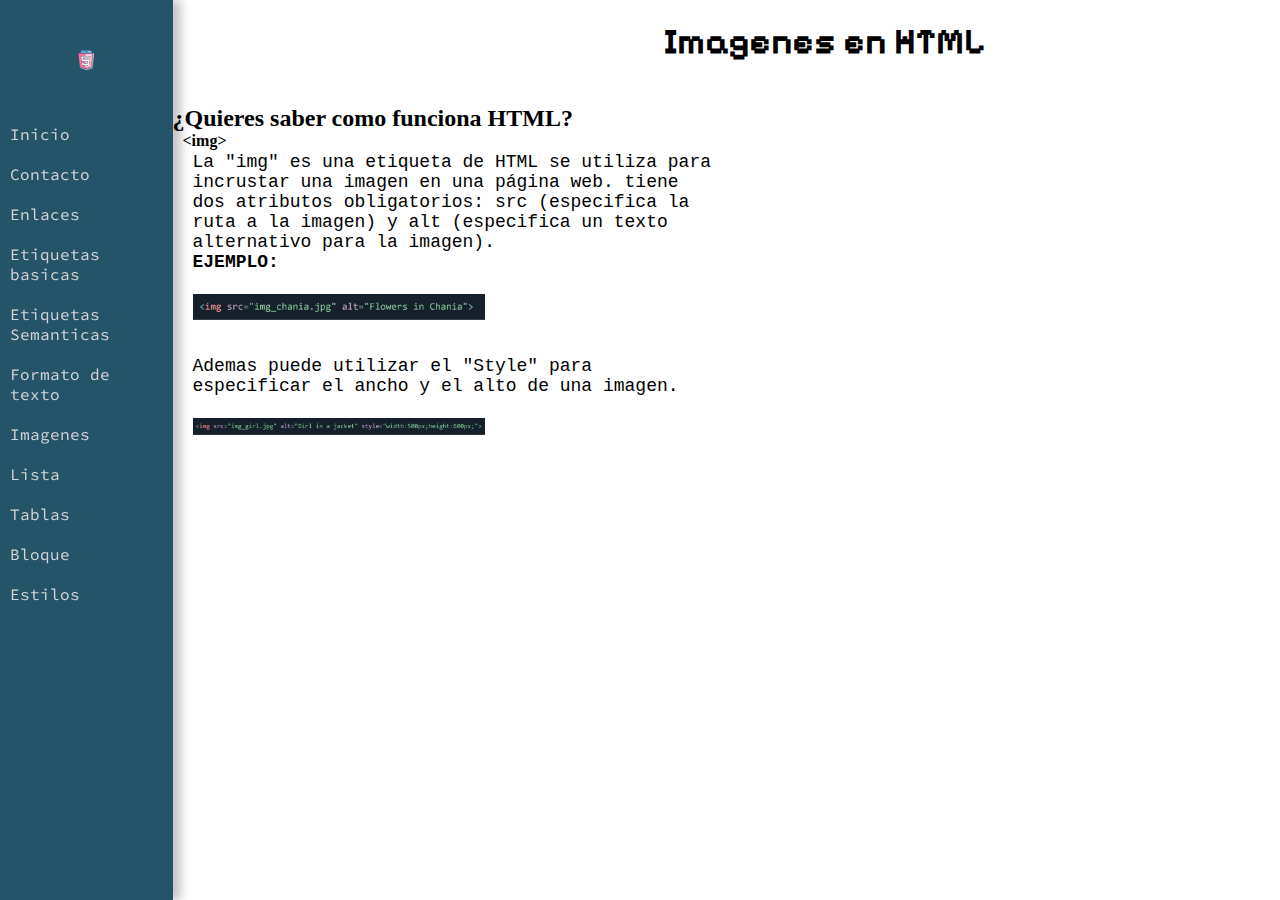
<file: html/imagenes.html>
<!DOCTYPE html>
<html lang="en">
<head>
    <meta charset="UTF-8">
    <meta name="viewport" content="width=device-width, initial-scale=1.0">
    <title>Imagenes</title>
    <link rel="preconnect" href="https://fonts.googleapis.com">
    <link rel="preconnect" href="https://fonts.gstatic.com" crossorigin>
    <link href="https://fonts.googleapis.com/css2?family=Pixelify+Sans:wght@500&family=Source+Code+Pro&display=swap" rel="stylesheet">
    <link rel="stylesheet" href="../styles/estilos.css">
    <link rel="icon" href="../images/tea_cup_coffee_drink_icon_231514.ico">
</head>
<body>
    <div id="cabeza">
        <aside class="menu">
            <figure id="fotis">
                <img src="../images/finaol12.png" alt="logo_html">
            </figure>
            
            <ul class="menucontent">
                <li><a href="../index.html">
                        <span>Inicio</span>
                    </a>
                </li>
                <li>
                    <a href="../html/contacto.html">
                        <span>Contacto</span>
                    </a>
                </li>
                <li>
                    <a href="../html/enlaces.html">
                        <span>Enlaces</span>
                    </a>
                </li>
                <li>
                    <a href="../html/etiquetas-basicas.html">
                        <span>Etiquetas basicas</span>
                    </a>
                </li>
                    <li>
                        <a href="../html/etiquetas-semanticas.html">
                            <span>Etiquetas Semanticas</span>
                        </a>
                    </li>
                <li>
                    <a href="../html/formato-de-texto.html">
                        <span>Formato de texto</span>
                    </a>
                </li>
                <li>
                    <a href="../html/imagenes.html">
                        <span>Imagenes</span>
                    </a>
                </li>
                <li>
                    <a href="../html/listas.html">
                        <span>Lista</span>
                    </a>
                </li>
                <li>
                    <a href="../html/tablas.html">
                        <span>Tablas</span>
                    </a>
                </li>
                <li>
                    <a href="../html/bloques.html">
                        <span>Bloque</span>
                    </a>
                </li>
                <li>
                    <a href="../html/estilos.html">
                        <span>Estilos</span>
                    </a>
                </li>
                
            </ul>  
        </aside> 
        <div>
            <header class="pochita">
                <h1 id="cabeza_de_text">
                    Imagenes en HTML</h1>
                    <br>
            </header>
            <main>   
                <h2>
                    ¿Quieres saber como funciona HTML?
                </h2>
                <div>
                    <p><strong>&lt;img&gt;</strong></p>
                    <p class="pit">
                        La "img" es una etiqueta de HTML se utiliza para incrustar una imagen en una página web. tiene dos atributos obligatorios: src (especifica la ruta a la imagen) y alt (especifica un texto alternativo para la imagen).
                        <br>
                        <b>EJEMPLO:</b>
                    </p>
                    <p class="fotos_ejemplo">
                        <img src="../images/img2.png" alt="ejem_de_img1">
                    </p>
                    <p class="pit">
                        Ademas puede utilizar el "Style" para especificar el ancho y el alto de una imagen.
                    </p>
                    <p class="fotos_ejemplo">
                        <img src="../images/img3.png" alt="ejem_de_img2">
                    </p>
                </div>
            </main>
         
        </div>  
    </div>
    

</body>
</html>
</file>
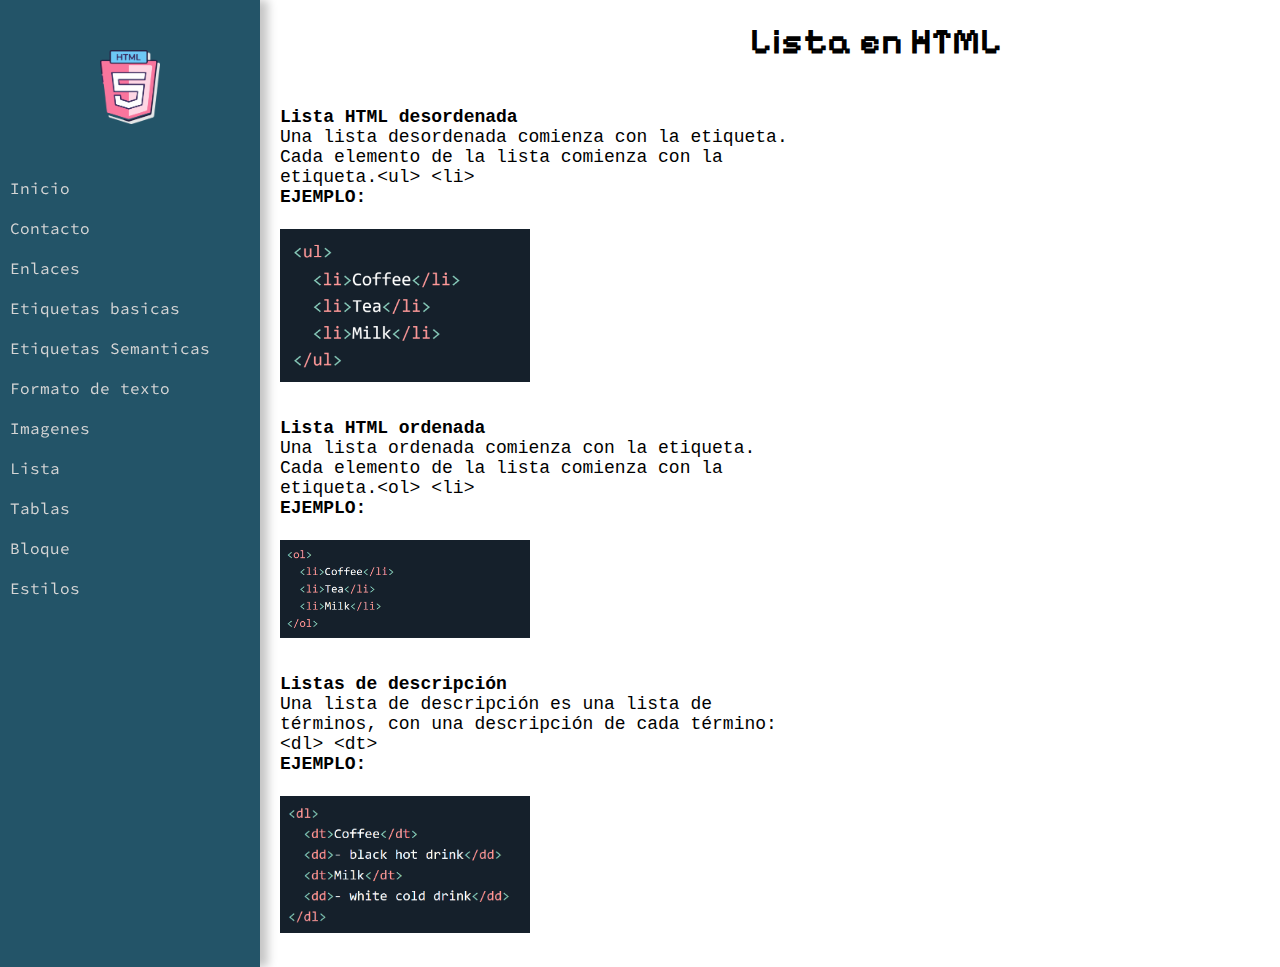
<file: html/listas.html>
<!DOCTYPE html>
<html lang="en">
<head>
    <meta charset="UTF-8">
    <meta name="viewport" content="width=device-width, initial-scale=1.0">
    <title>LISTA</title>
    <link rel="preconnect" href="https://fonts.googleapis.com">
    <link rel="preconnect" href="https://fonts.gstatic.com" crossorigin>
    <link href="https://fonts.googleapis.com/css2?family=Pixelify+Sans:wght@500&family=Source+Code+Pro&display=swap" rel="stylesheet">
    <link rel="stylesheet" href="../styles/estilos.css">
    <link rel="ico" href="../images/tea_cup_coffee_drink_icon_231514.ico">
    <link rel="icon" href="../images/tea_cup_coffee_drink_icon_231514.ico">
</head>
<body>
    <div id="cabeza">
        <aside class="menu">
            <figure id="fotis">
                <img src="../images/finaol12.png" alt="logo_html">
            </figure>
            
            <ul class="menucontent">
                <li><a href="../index.html">
                        <span>Inicio</span>
                    </a>
                </li>
                <li>
                    <a href="../html/contacto.html">
                        <span>Contacto</span>
                    </a>
                </li>
                <li>
                    <a href="../html/enlaces.html">
                        <span>Enlaces</span>
                    </a>
                </li>
                <li>
                    <a href="../html/etiquetas-basicas.html">
                        <span>Etiquetas basicas</span>
                    </a>
                </li>
                <li>
                    <a href="../html/etiquetas-semanticas.html">
                        <span>Etiquetas Semanticas</span>
                    </a>
                </li>
                <li>
                    <a href="../html/formato-de-texto.html">
                        <span>Formato de texto</span>
                    </a>
                </li>
                <li>
                    <a href="../html/imagenes.html">
                        <span>Imagenes</span>
                    </a>
                </li>
                <li>
                    <a href="../html/listas.html">
                        <span>Lista</span>
                    </a>
                </li>
                <li>
                    <a href="../html/tablas.html">
                        <span>Tablas</span>
                    </a>
                </li>
                <li>
                    <a href="../html/bloques.html">
                        <span>Bloque</span>
                    </a>
                </li>
                <li>
                    <a href="../html/estilos.html">
                        <span>Estilos</span>
                    </a>
                </li>
            </ul>  
        </aside> 
        <div>
            <header class="pochita">
                <h1 id="cabeza_de_text">
                    Lista en HTML</h1>
                    <br>
            </header>
            <main>
                <p class="pit">
                    <b>Lista HTML desordenada</b>
                    <br>
                    Una lista desordenada comienza con la etiqueta. Cada elemento de la lista comienza con la etiqueta.&lt;ul&gt; &lt;li&gt;
                    <br>
                    <b>EJEMPLO:</b>
                </p>
                <p class="fotos_ejemplo">
                    <img src="../images/ul.png" alt="ejem_De_list">
                </p>
                <div>
                    <p class="pit">
                        <b>Lista HTML ordenada</b>
                        <br>
                        Una lista ordenada comienza con la etiqueta. Cada elemento de la lista comienza con la etiqueta.&lt;ol&gt; 
                        &lt;li&gt; 
                        <br>
                        <b>EJEMPLO:</b>
                    </p>
                    <p class="fotos_ejemplo">
                        <img src="../images/listejem.png" alt="ejem_De_list2">
                    </p>
                </div>
                <div>
                    <p class="pit">
                        <b>Listas de descripción</b>
                        <br>
                        Una lista de descripción es una lista de términos, con una descripción de cada término:
                        &lt;dl&gt; &lt;dt&gt; 
                        <br>
                        <b>EJEMPLO:</b>
                    </p>
                    <p class="fotos_ejemplo">
                        <img src="../images/dt.png" alt="ejem_De_list3">
                    </p>
                </div>
            </main>
        </div>
    </div>
</body>
</html>
</file>
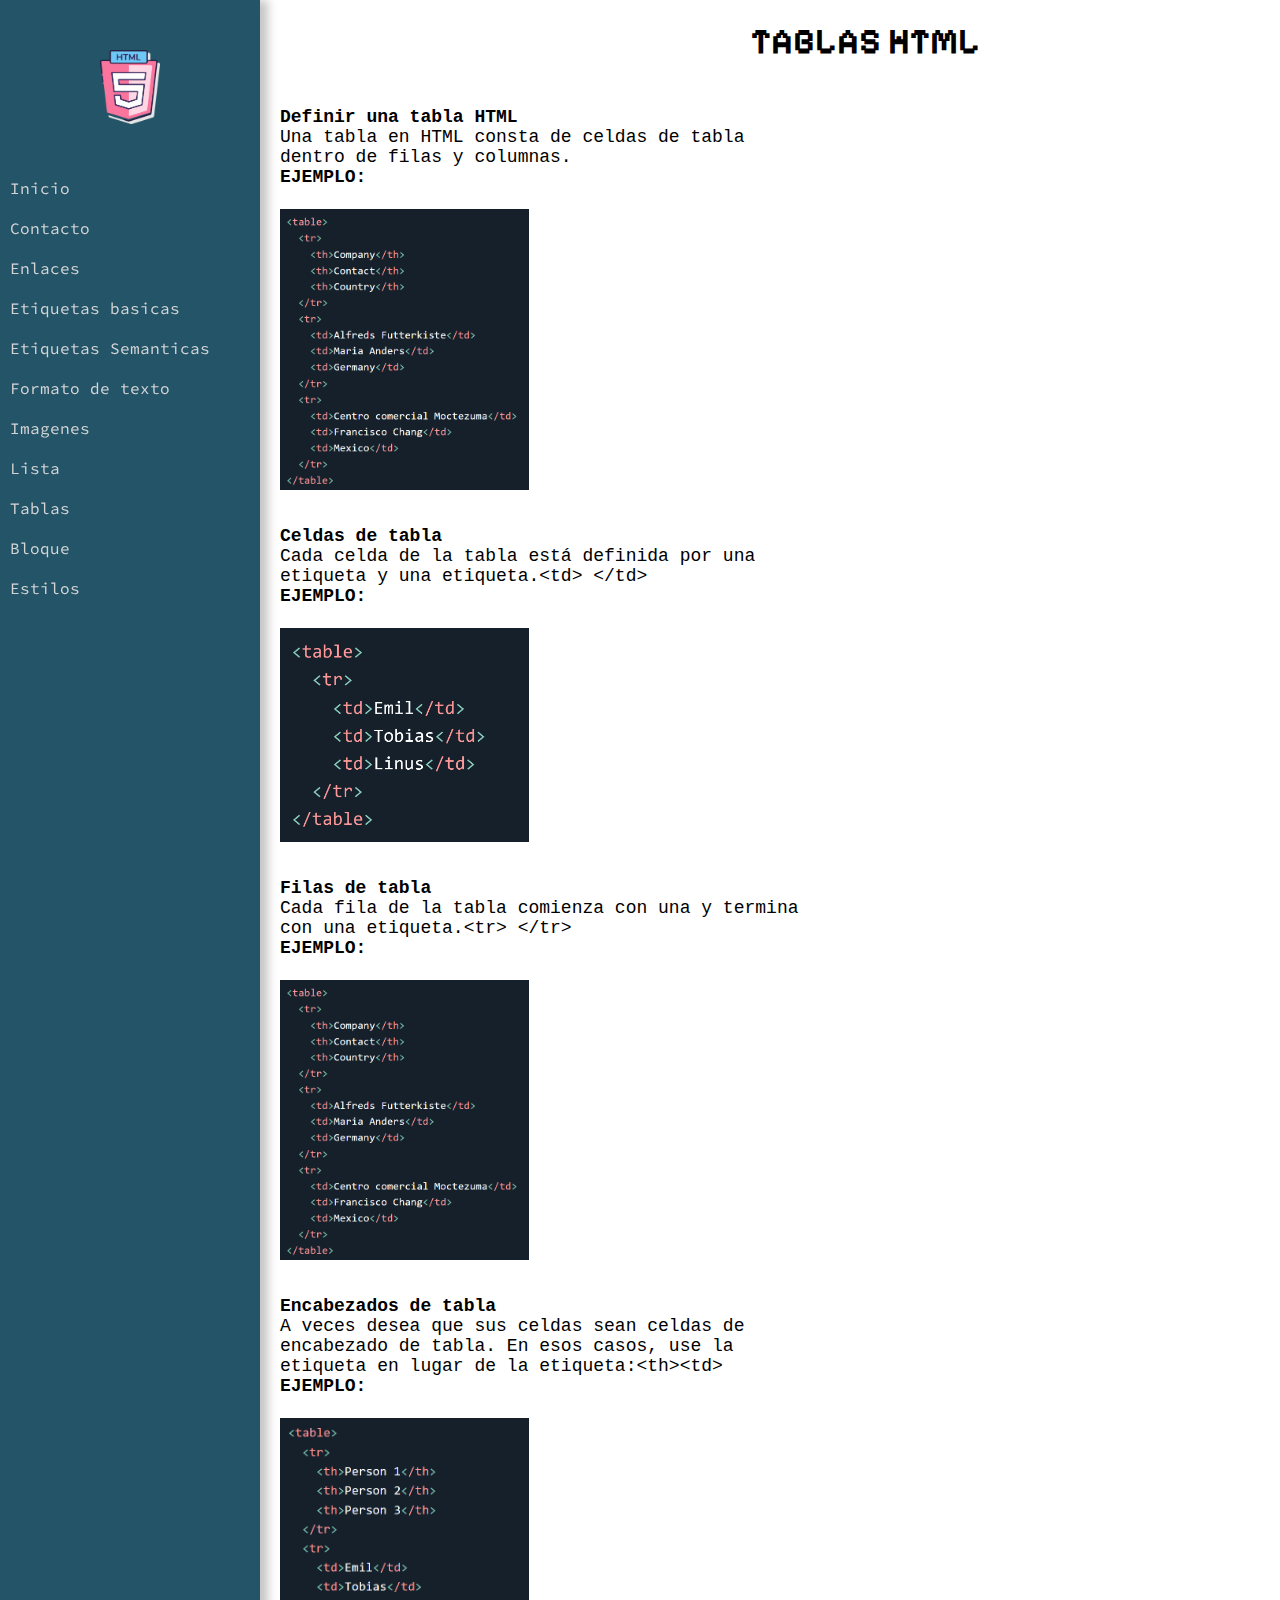
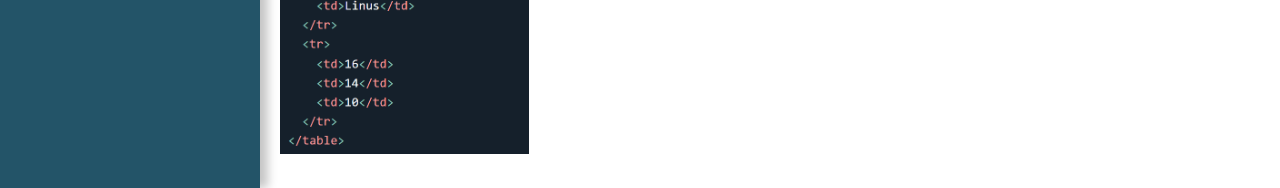
<file: html/tablas.html>
<!DOCTYPE html>
<html lang="en">
<head>
    <meta charset="UTF-8">
    <meta name="viewport" content="width=device-width, initial-scale=1.0">
    <title>Tablas</title>
    <link rel="preconnect" href="https://fonts.googleapis.com">
    <link rel="preconnect" href="https://fonts.gstatic.com" crossorigin>
    <link href="https://fonts.googleapis.com/css2?family=Pixelify+Sans:wght@500&family=Source+Code+Pro&display=swap" rel="stylesheet">
    <link rel="stylesheet" href="../styles/estilos.css">
    <link rel="icon" href="../images/tea_cup_coffee_drink_icon_231514.ico">
</head>
<body>
    <div id="cabeza">
        <aside class="menu">
            <figure id="fotis">
                <img src="../images/finaol12.png" alt="logo_html">
            </figure>
            
            <ul class="menucontent">
                <li><a href="../index.html">
                        <span>Inicio</span>
                    </a>
                </li>
                <li>
                    <a href="../html/contacto.html">
                        <span>Contacto</span>
                    </a>
                </li>
                <li>
                    <a href="../html/enlaces.html">
                        <span>Enlaces</span>
                    </a>
                </li>
                <li>
                    <a href="../html/etiquetas-basicas.html">
                        <span>Etiquetas basicas</span>
                    </a>
                </li>
                <li>
                    <a href="../html/etiquetas-semanticas.html">
                        <span>Etiquetas Semanticas</span>
                    </a>
                </li>
                <li>
                    <a href="../html/formato-de-texto.html">
                        <span>Formato de texto</span>
                    </a>
                </li>
                <li>
                    <a href="../html/imagenes.html">
                        <span>Imagenes</span>
                    </a>
                </li>
                <li>
                    <a href="../html/listas.html">
                        <span>Lista</span>
                    </a>
                </li>
                <li>
                    <a href="../html/tablas.html">
                        <span>Tablas</span>
                    </a>
                </li>
                <li>
                    <a href="../html/bloques.html">
                        <span>Bloque</span>
                    </a>
                </li>
                <li>
                    <a href="../html/estilos.html">
                        <span>Estilos</span>
                    </a>
                </li>
            </ul>  
        </aside> 
        <div>
            <header class="pochita">
                <h1 id="cabeza_de_text">
                    TABLAS HTML</h1>
                    <br>
            </header>
            <main>
                <p class="pit"> 
                    <b>Definir una tabla HTML</b>
                    <br>
                    Una tabla en HTML consta de celdas de tabla dentro de filas y columnas.
                    <br>
                    <b>EJEMPLO:</b>
                </p>
                <p class="fotos_ejemplo">
                    <img src="../images/tr.png" alt="ejem_De_t">
                </p>
                <div>
                    <p class="pit">
                        <b>Celdas de tabla</b>
                        <br>
                        Cada celda de la tabla está definida por una etiqueta y una etiqueta.&lt;td&gt; &lt;/td&gt;
                        <br>
                        <b>EJEMPLO:</b>
                    </p>
                    <p class="fotos_ejemplo">
                        <img src="../images/td.png" alt="ejem_De_td">
                    </p>
                    <p class="pit">
                        <b>Filas de tabla</b>
                        <br>
                        Cada fila de la tabla comienza con una y termina con una etiqueta.&lt;tr&gt; &lt;/tr&gt;
                        <br>
                        <b>EJEMPLO:</b>
                    </p>
                    <p class="fotos_ejemplo">
                        <img src="../images/tr.png" alt="ejem_De_tr">
                    </p>
                    <p class="pit">
                        <b>Encabezados de tabla</b>
                        <br>
                        A veces desea que sus celdas sean celdas de encabezado de tabla. En esos casos, use la etiqueta en lugar de la etiqueta:&lt;th&gt;&lt;td&gt;
                        <br>
                        <b>EJEMPLO:</b>
                    </p>
                    <p class="fotos_ejemplo">
                        <img src="../images/th.png" alt="ejem_De_th">
                    </p>
                </div>
            </main>                     
        </div>  
    </div>
    

</body>
</html>
</file>
<file: styles/estilos.css>
* {
    margin: 0;
    padding: 0;
    box-sizing: border-box;
}

#cabeza{
    display: flex;
    background-color: linear-gradient(to right, #051f30, #000000);
}

.menu {
    transition: 0.3s;
    background: rgba(8, 63, 85, 0.892);
    padding: 20px 20px 20px 0;
    width: 110px;
    box-shadow: 8px 0px 9px 0px #0000003a;
    backdrop-filter: blur(5px);
    min-height: 100vh;
}

.menucontent li {
    list-style: none;
    border-radius: 0px 50px 50px 0;
    transition: 0.2s;
    margin-bottom: 20px;
    padding-left: 10px;
}

a {
    text-decoration: none;
    color: rgb(213, 213, 213);
    display: flex;
    align-items: center;
    font-family: 'Source Code Pro', monospace;
}

li:hover {
    background: #0c0c0c;
}

.menu:hover {
    width: 260px;
}
#fotis img{
    max-width: 50%;
    height: 30%;
    object-fit: cover;  
    padding: 10px;
    padding-left: 30px;
    transition: 0.3s;
    margin-bottom: 20px;
}
.pochita{
    padding: 10px;
    padding-left: 40px;
    text-align: justify;
    font-size: large; 
    font-family: 'Pixelify Sans', sans-serif;
}
    h1{
    padding: 10px;
    padding-left: 450px;
}
    .pit{
    font-size: large;
    font-family: 'Courier New', Courier, monospace;
    width: 550px;
    text-align: left;
    padding: 2px;
    padding-left: 20px;
}
    strong{
    padding: 10px;
}
    .fotos_ejemplo img{
    width: 30%;
    object-fit: cover;  
    padding: 20px;
    margin-bottom: 10px;
}
figure{
    padding: 20px;
    padding-left: 20px;
    text-align: center;
    width: auto;
}
form {
    max-width: 600px; 
    width: 100%; 
    text-align: center;
    padding-left: 50%;
}
fieldset {
    padding: 30px;
    background-color: #FCF5ED;
}
</file>
